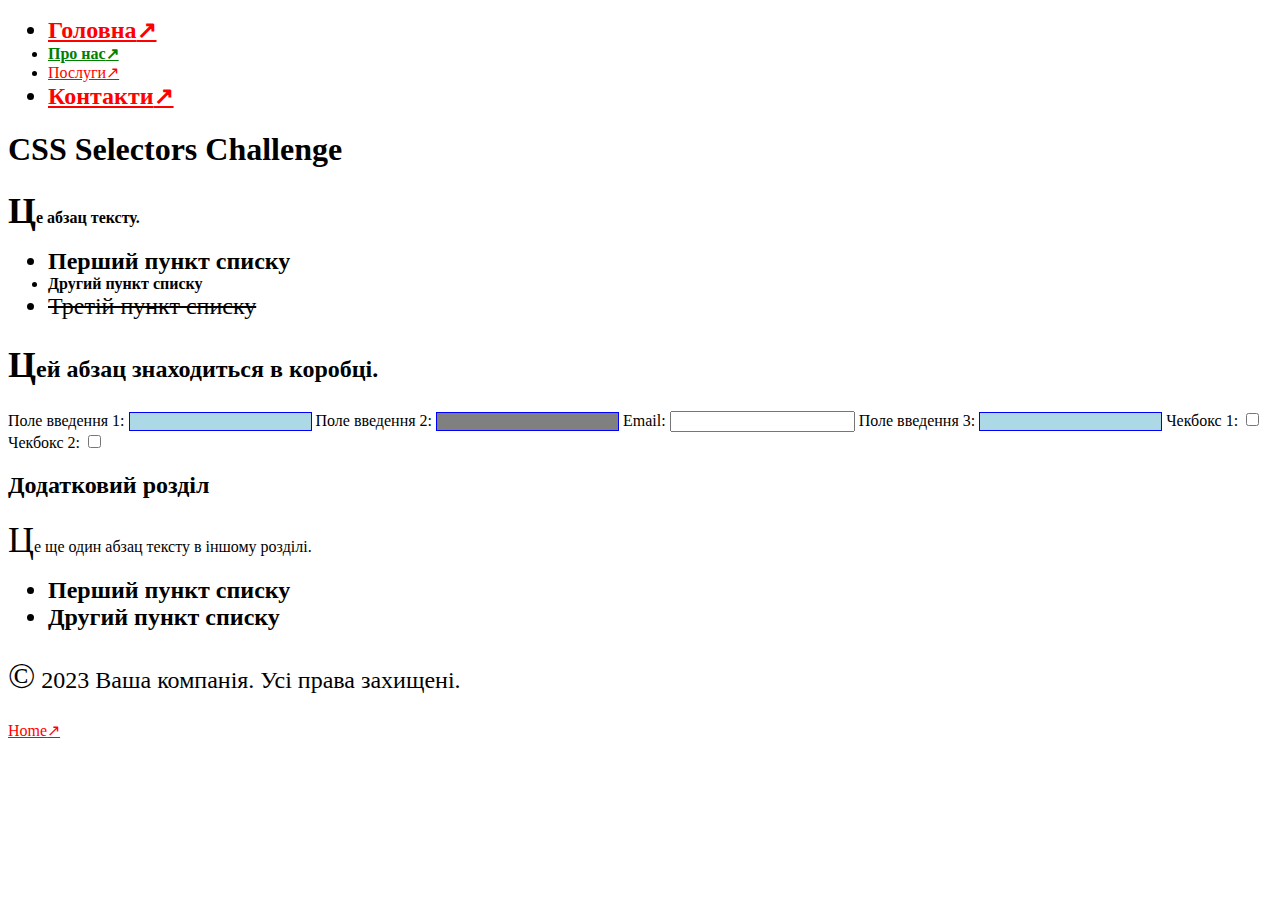
<file: lab2.html>
<!DOCTYPE html>
<html lang="en">
<head>
    <meta charset="UTF-8">
    <meta name="viewport" content="width=device-width, initial-scale=1.0">
    <link rel="stylesheet" href="lab2.css">
    <title>CSS Selectors Challenge</title>
</head>
<body>
    <header>
        <nav>
            <ul>
                <li><a href="#">Головна</a></li>
                <li><a href="https://example.com">Про нас</a></li>
                <li><a href="#">Послуги</a></li>
                <li><a href="http://notrealsite.ua">Контакти</a></li>
            </ul>
        </nav>
    </header>
    <div class="container">
        <h1>CSS Selectors Challenge</h1>
        <p>Це абзац тексту.</p>
        <ul>
            <li>Перший пункт списку</li>
            <li class="special">Другий пункт списку</li>
            <li>Третій пункт списку</li>
        </ul>
        <div class="box">
            <p>Цей абзац знаходиться в коробці.</p>
        </div>
        <form>
            <label for="input1">Поле введення 1:</label>
            <input type="text" id="input1">
            <label for="input2">Поле введення 2:</label>
            <input type="text" id="input2" disabled>
            <label for="email1">Email:</label>
            <input type="email" id="email1">
            <label for="input3">Поле введення 3:</label>
            <input type="text" id="input3">
            <label for="check1">Чекбокс 1:</label>
            <input type="checkbox" id="check1">
            <label for="check2">Чекбокс 2:</label>
            <input type="checkbox" id="check2">
        </form>
    </div>
    <section>
        <h2>Додатковий розділ</h2>
        <p>Це ще один абзац тексту в іншому розділі.</p>
        <ul>
            <li>Перший пункт списку</li>
            <li>Другий пункт списку</li>
        </ul>
    </section>
    <footer>
        <p>&copy; 2023 Ваша компанія. Усі права захищені.</p>
        <a href="#">Home</a>
    </footer>
</body>
</html>
</file>
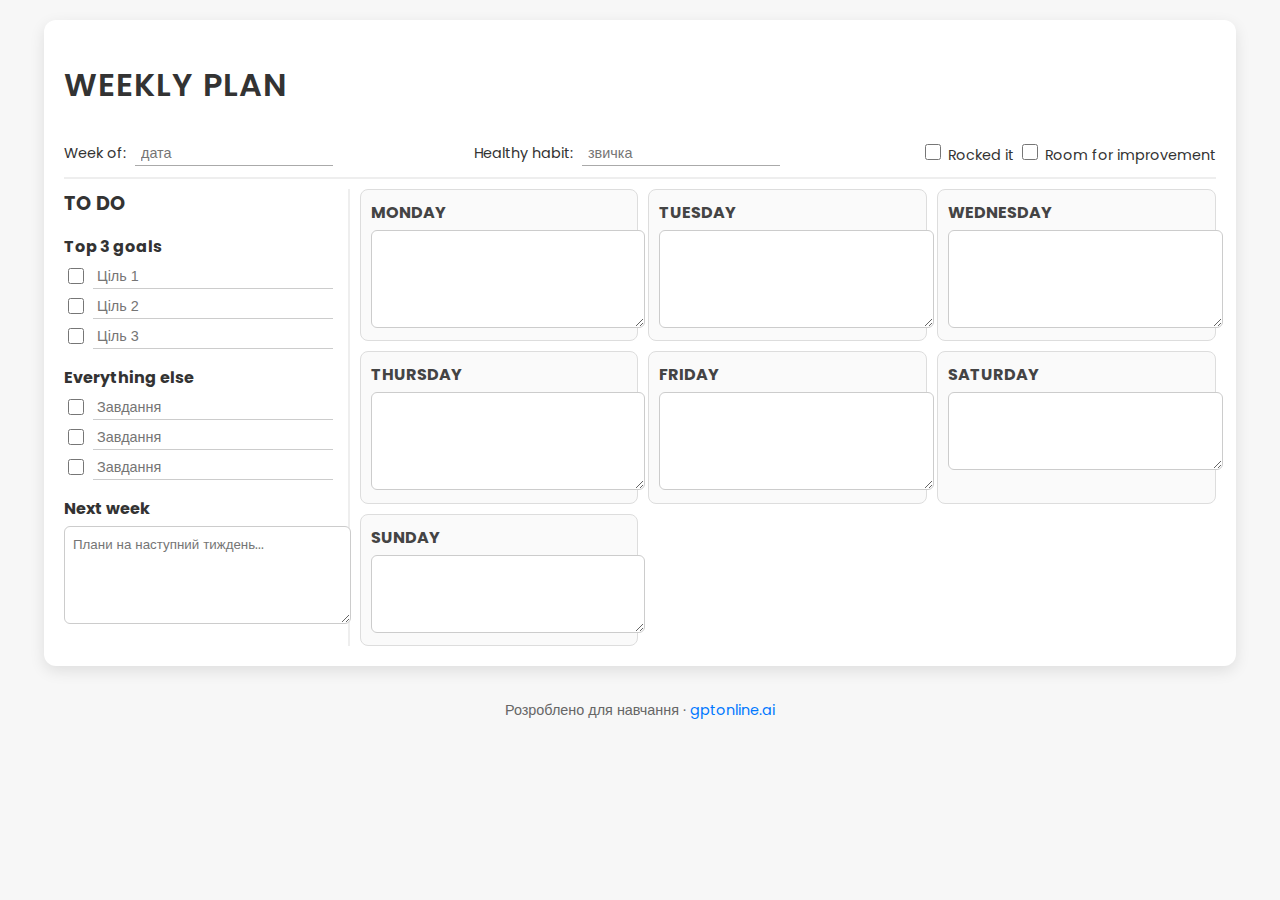
<file: lab4.html>
<!DOCTYPE html>
<html lang="uk">
<head>
  <meta charset="UTF-8">
  <meta name="viewport" content="width=device-width, initial-scale=1.0">
  <title>Лабораторна робота №4 — Планер</title>

  <!-- Підключення кастомного шрифту -->
  <link href="https://fonts.googleapis.com/css2?family=Poppins:wght@400;600&display=swap" rel="stylesheet">

  <!-- Підключення CSS -->
  <link rel="stylesheet" href="lab4.css">
</head>
<body>
  <div class="planner">
    <header>
      <h1>WEEKLY PLAN</h1>
      <div class="meta">
        <label>Week of: <input type="text" placeholder="дата"></label>
        <label>Healthy habit: <input type="text" placeholder="звичка"></label>
        <div class="checks">
          <label><input type="checkbox"> Rocked it</label>
          <label><input type="checkbox"> Room for improvement</label>
        </div>
      </div>
    </header>

    <aside class="todo">
      <h2>To Do</h2>
      <div class="section">
        <h3>Top 3 goals</h3>
        <ul>
          <li><input type="checkbox"><input type="text" placeholder="Ціль 1"></li>
          <li><input type="checkbox"><input type="text" placeholder="Ціль 2"></li>
          <li><input type="checkbox"><input type="text" placeholder="Ціль 3"></li>
        </ul>
      </div>
      <div class="section">
        <h3>Everything else</h3>
        <ul>
          <li><input type="checkbox"><input type="text" placeholder="Завдання"></li>
          <li><input type="checkbox"><input type="text" placeholder="Завдання"></li>
          <li><input type="checkbox"><input type="text" placeholder="Завдання"></li>
        </ul>
      </div>
      <div class="section">
        <h3>Next week</h3>
        <textarea placeholder="Плани на наступний тиждень..."></textarea>
      </div>
    </aside>

    <main class="week">
      <div class="day"><h3>Monday</h3><textarea></textarea></div>
      <div class="day"><h3>Tuesday</h3><textarea></textarea></div>
      <div class="day"><h3>Wednesday</h3><textarea></textarea></div>
      <div class="day"><h3>Thursday</h3><textarea></textarea></div>
      <div class="day"><h3>Friday</h3><textarea></textarea></div>
      <div class="day small"><h3>Saturday</h3><textarea></textarea></div>
      <div class="day small"><h3>Sunday</h3><textarea></textarea></div>
    </main>
  </div>

  <footer>
    <p>Розроблено для навчання · <a href="https://gptonline.ai/" target="_blank">gptonline.ai</a></p>
  </footer>
</body>
</html>
</file>
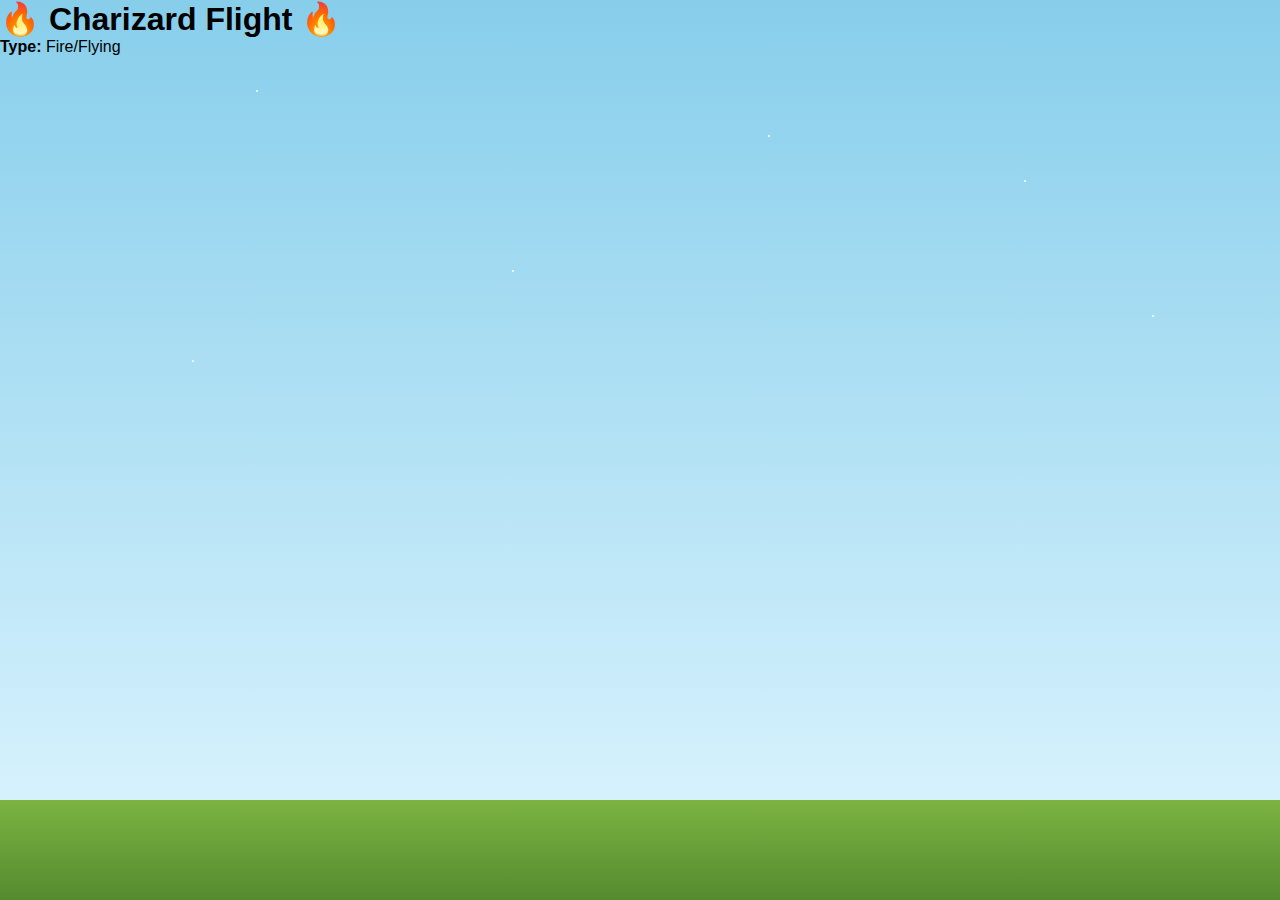
<file: lab6.html>
<!DOCTYPE html>
<html lang="en">
<head>
    <meta charset="UTF-8">
    <meta name="viewport" content="width=device-width, initial-scale=1.0">
    <title>Pokemon Sprite Animation - Flying Charizard</title>
    <link rel="stylesheet" href="lab6.css">
</head>
<body>

    <div class="scene-container">

        <!-- Info panel -->
        <div class="info-panel">
            <h1>🔥 Charizard Flight 🔥</h1>
            <p><strong>Type:</strong> Fire/Flying</p>
        </div>

        <!-- Stars -->
        <div class="stars">
            <div class="star"></div><div class="star"></div><div class="star"></div>
            <div class="star"></div><div class="star"></div><div class="star"></div>
        </div>

        <!-- Clouds -->
        <div class="clouds">
            <div class="cloud cloud1"></div>
            <div class="cloud cloud2"></div>
            <div class="cloud cloud3"></div>
            <div class="cloud cloud4"></div>
        </div>

        <!-- Pokemon -->
        <div class="pokemon-container">
            <div class="sprite-flip">
                <div class="pokemon-sprite"></div>
            </div>
        </div>

        <!-- Ground -->
        <div class="ground"></div>

    </div>

</body>
</html>
</file>
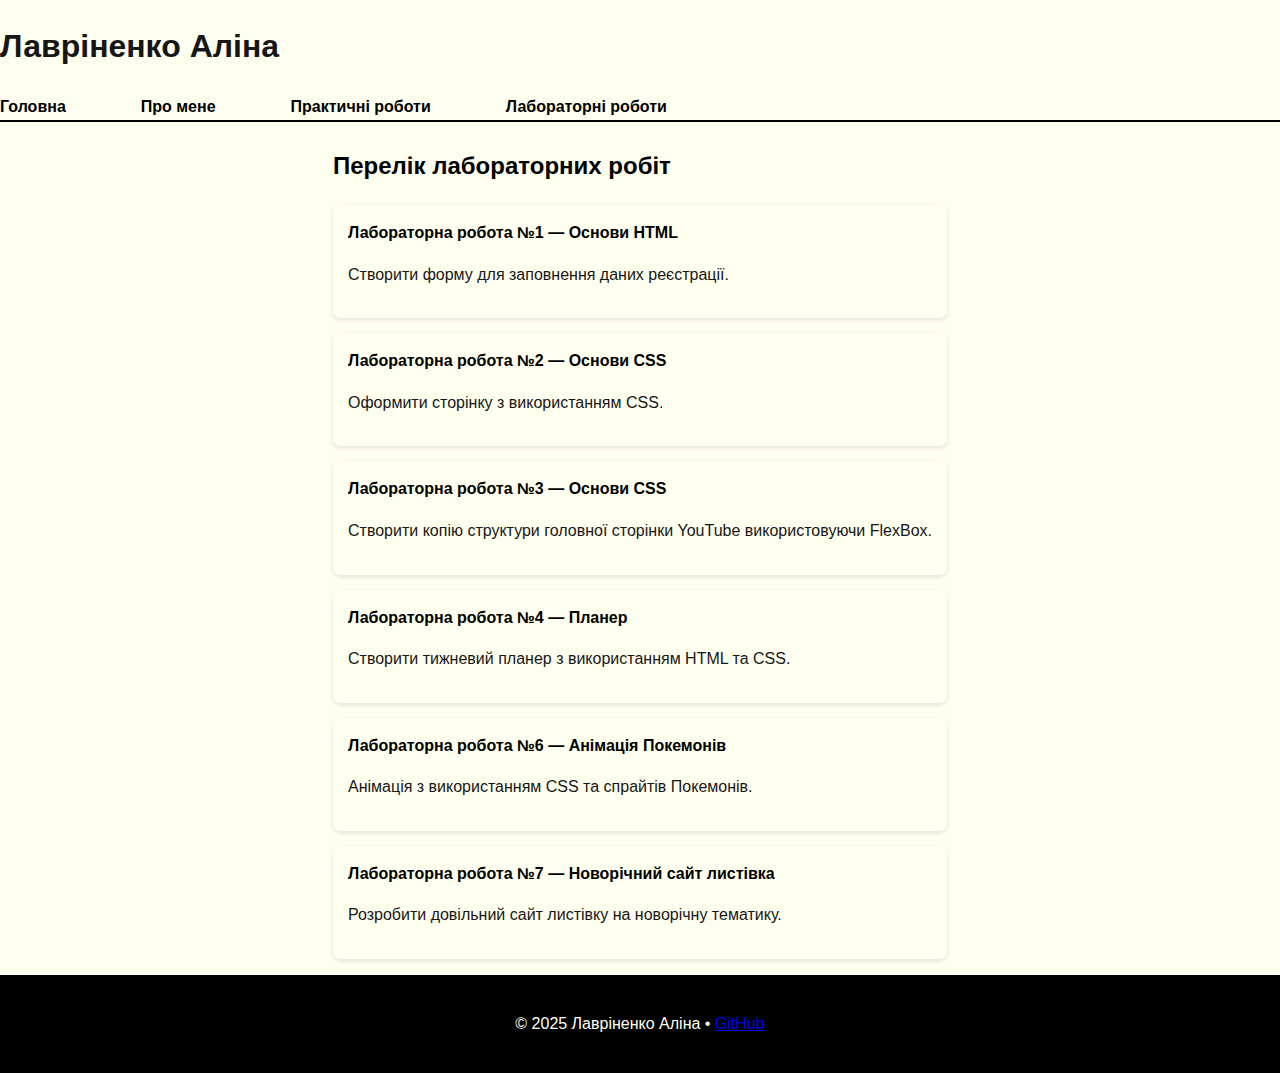
<file: labs.html>
<!DOCTYPE html>
<html lang="uk">
<head>
    <meta charset="UTF-8">
    <meta name="viewport" content="width=device-width, initial-scale=1.0">
    <title>Лабораторні роботи — Лавріненко Аліни</title>
    <link rel="stylesheet" href="style.css">
</head>
<body>

<!-- Заголовок та меню -->
<header>
    <div>
        <h1>Лавріненко Аліна</h1>
        <nav class="nav-container">
            <ul class="nav">
                <li><a href="index.html">Головна</a></li>
                <li><a href="about.html">Про мене</a></li>
                <li><a href="practice.html">Практичні роботи</a></li>
                <li><a href="labs.html">Лабораторні роботи</a></li>
            </ul>
        </nav>
    </div>
</header>

<!-- Основний контент -->
<main class="container">
    <section class="practice-works">
        <h2>Перелік лабораторних робіт</h2>
        <ul>
            <li>
                <a href="lab1.html">Лабораторна робота №1 — Основи HTML</a>
                <p>Створити форму для заповнення даних реєстрації.</p>
            </li>
            <li>
                <a href="lab2.html">Лабораторна робота №2 — Основи CSS</a>
                <p>Оформити сторінку з використанням CSS.</p>
            </li>
            <li>
                <a href="lab3.html">Лабораторна робота №3 — Основи CSS</a>
                <p>Створити копію структури головної сторінки YouTube використовуючи FlexBox.</p>
            </li>
            <li>
                <a href="lab4.html">Лабораторна робота №4 — Планер</a>
                <p>Створити тижневий планер з використанням HTML та CSS.</p>
            </li>
                        <li>
                <a href="lab6.html">Лабораторна робота №6 — Анімація Покемонів</a>
                <p>Анімація з використанням CSS та спрайтів Покемонів.</p>
            </li>
            <li>
                <a href="lab7.html">Лабораторна робота №7 — Новорічний сайт листівка</a>
                <p>Розробити довільний сайт листівку на новорічну тематику.</p>
            </li>
        </ul>
    </section>
</main>

<!-- Футер -->
<footer class="site-footer">
    <div class="container">
        <p>© 2025 Лавріненко Аліна • <a href="https://github.com/lavrinenkoalinav" target="_blank" rel="noopener noreferrer">GitHub</a></p>
    </div>
</footer>

</body>
</html>
</file>
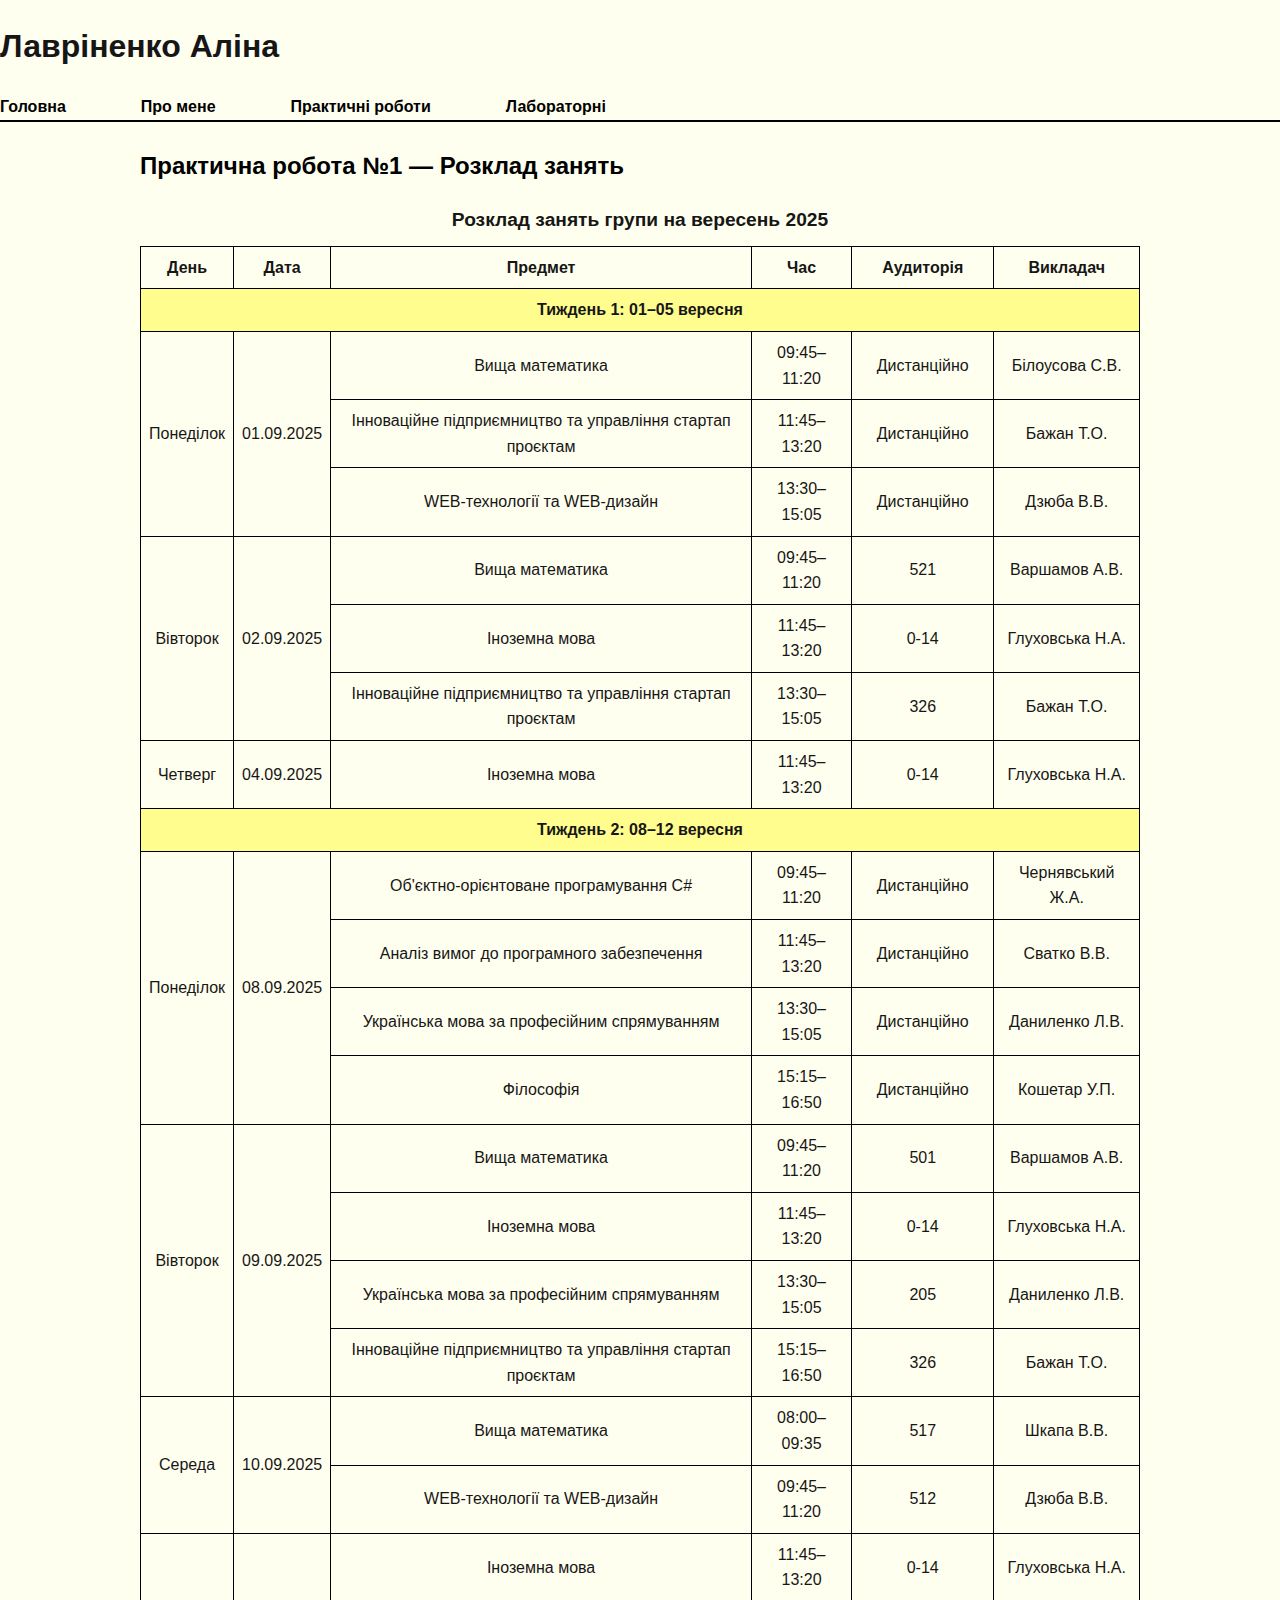
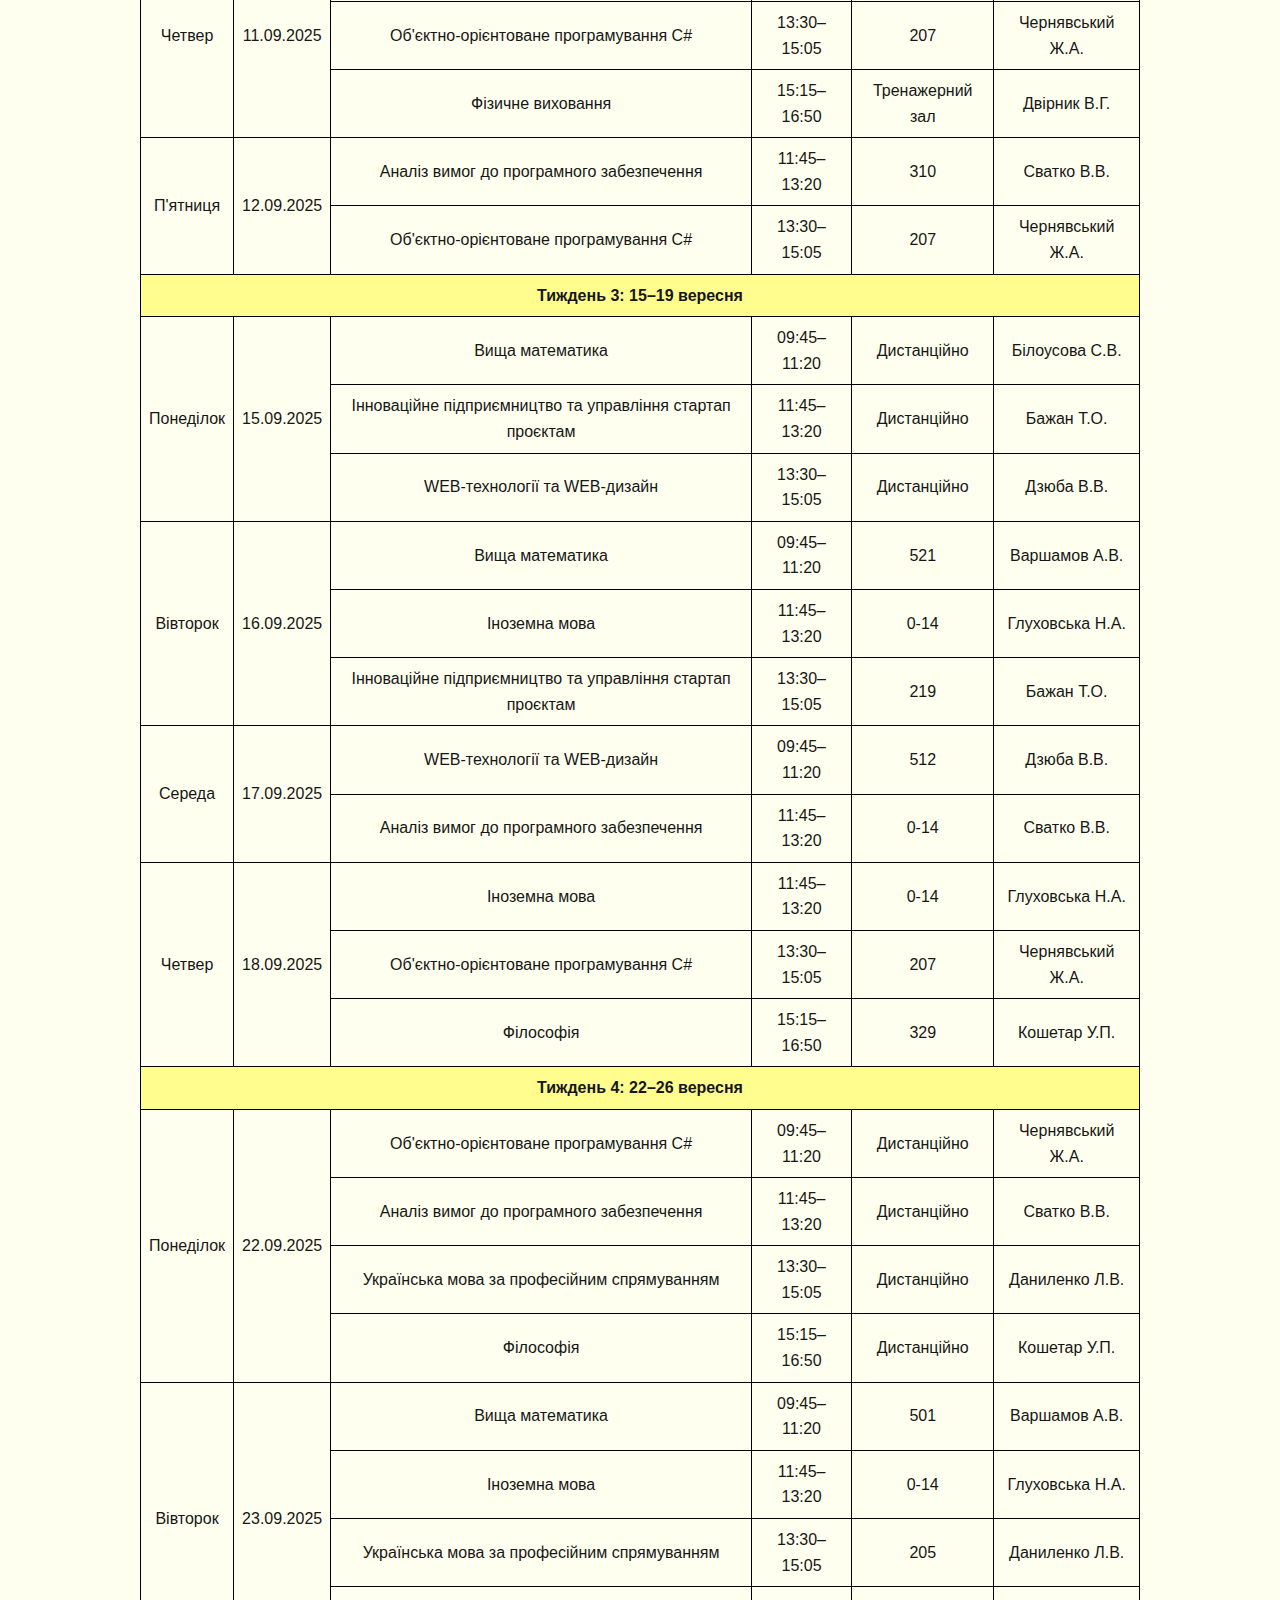
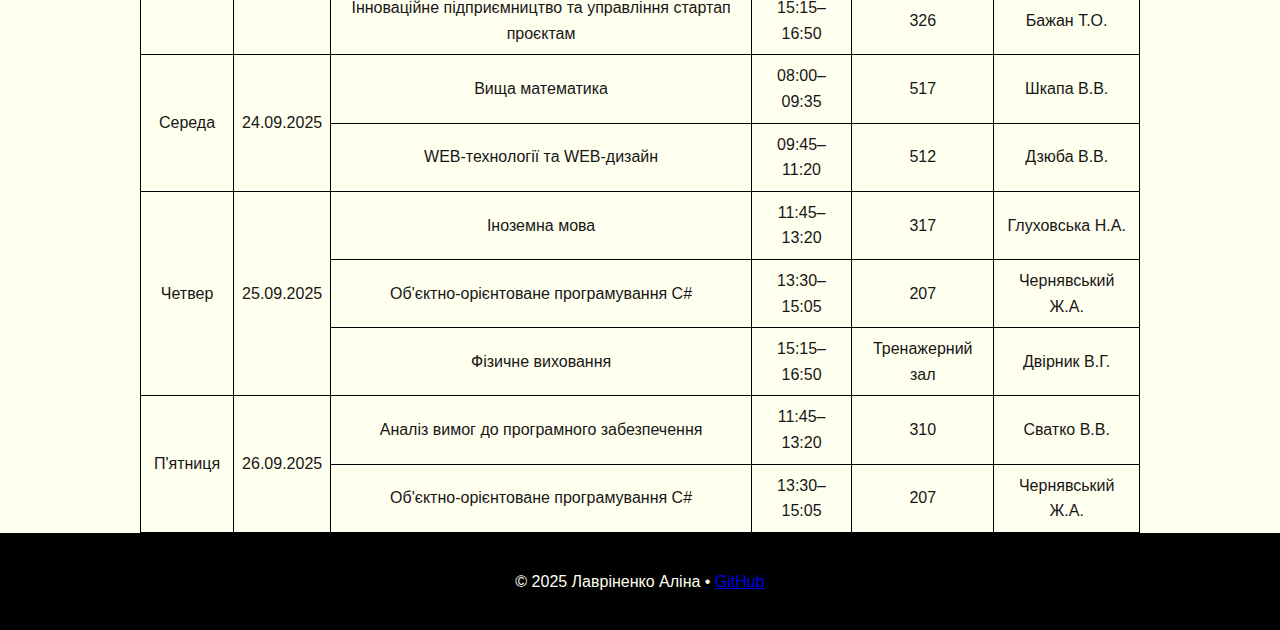
<file: pr1.html>
<!DOCTYPE html>
<html lang="uk">
<head>
    <meta charset="UTF-8">
    <meta name="viewport" content="width=device-width, initial-scale=1.0">
    <title>Практична робота №1 — Розклад занять</title>
    <link rel="stylesheet" href="style.css">
    <style>
        table {
            width: 100%;
            border-collapse: collapse;
            margin-top: 20px;
        }
        th, td {
            border: 1px solid #000000;
            padding: 8px;
            text-align: center;
        }
        th {
            background-color: #ffffef;
        }
        caption {
            caption-side: top;
            font-weight: bold;
            font-size: 1.2em;
            margin-bottom: 10px;
        }
    </style>
</head>
<body>

<header>
    <div>
        <h1>Лавріненко Аліна</h1>
        <nav class="nav-container">
            <ul class="nav">
                <li><a href="index.html">Головна</a></li>
                <li><a href="about.html">Про мене</a></li>
                <li><a href="practice.html">Практичні роботи</a></li>
                <li><a href="labs.html">Лабораторні</a></li>
            </ul>
        </nav>
    </div>
</header>

<main class="container">
    <section class="practice1">
        <h2>Практична робота №1 — Розклад занять</h2>

        <table>
            <caption>Розклад занять групи на вересень 2025</caption>
            <thead>
                <tr>
                    <th>День</th>
                    <th>Дата</th>
                    <th>Предмет</th>
                    <th>Час</th>
                    <th>Аудиторія</th>
                    <th>Викладач</th>
                </tr>
                 <tr>
        <td colspan="6" style="background-color:#fffd8d; font-weight:bold;">Тиждень 1: 01–05 вересня</td>
    </tr>
            </thead>
            <tbody>
                <tr>
    <td rowspan="3">Понеділок</td>
    <td rowspan="3">01.09.2025</td>
    <td>Вища математика</td>
    <td>09:45–11:20</td>
    <td>Дистанційно</td>
    <td>Білоусова С.В.</td>
</tr>
<tr>
    <td>Інноваційне підприємництво та управління стартап проєктам</td>
    <td>11:45–13:20</td>
    <td>Дистанційно</td>
    <td>Бажан Т.О.</td>
</tr>
<tr>
    <td>WEB-технології та WEB-дизайн</td>
    <td>13:30–15:05</td>
    <td>Дистанційно</td>
    <td>Дзюба В.В.</td>
</tr>

                <tr>
 <td rowspan="3">Вівторок</td>
<td rowspan="3">02.09.2025</td>
    <td>Вища математика</td>
    <td>09:45–11:20</td>
    <td>521</td>
    <td>Варшамов А.В.</td>
</tr>
<tr>
    <td>Іноземна мова</td>
    <td>11:45–13:20</td>
    <td>0-14</td>
    <td>Глуховська Н.А.</td>
</tr>
<tr>
    <td>Інноваційне підприємництво та управління стартап проєктам</td>
    <td>13:30–15:05</td>
    <td>326</td>
    <td>Бажан Т.О.</td>
</tr>
<td rowspan="1">Четверг</td>
<td rowspan="1">04.09.2025</td>
    <td>Іноземна мова</td>
    <td>11:45–13:20</td>
    <td>0-14</td>
    <td>Глуховська Н.А.</td>
</tr>
<tr>
    <td colspan="6" style="background-color:#fffd8d; font-weight:bold;">Тиждень 2: 08–12 вересня</td>
</tr>
    <td rowspan="4">Понеділок</td>
    <td rowspan="4">08.09.2025</td>
    <td>Об'єктно-орієнтоване програмування С#</td>
    <td>09:45–11:20</td>
    <td>Дистанційно</td>
    <td>Чернявський Ж.А.</td>
</tr>
<tr>
    <td>Аналіз вимог до програмного забезпечення</td>
    <td>11:45–13:20</td>
    <td>Дистанційно</td>
    <td>Сватко В.В.</td>
</tr>
<tr>
    <td>Українська мова за професійним спрямуванням</td>
    <td>13:30–15:05</td>
    <td>Дистанційно</td>
    <td>Даниленко Л.В.</td>
</tr>
<tr>
    <td>Філософія</td>
    <td>15:15–16:50</td>
    <td>Дистанційно</td>
    <td>Кошетар У.П.</td>
</tr>
<td rowspan="4">Вівторок</td>
<td rowspan="4">09.09.2025</td>
    <td>Вища математика</td>
    <td>09:45–11:20</td>
    <td>501</td>
    <td>Варшамов А.В.</td>
</tr>
<tr>
    <td>Іноземна мова</td>
    <td>11:45–13:20</td>
    <td>0-14</td>
    <td>Глуховська Н.А.</td>
</tr>
<tr>
    <td>Українська мова за професійним спрямуванням</td>
    <td>13:30–15:05</td>
    <td>205</td>
    <td>Даниленко Л.В.</td>
</tr>
<tr>
    <td>Інноваційне підприємництво та управління стартап проєктам</td>
    <td>15:15–16:50</td>
    <td>326</td>
    <td>Бажан Т.О.</td>
</tr>
    <td rowspan="2">Середа</td>
    <td rowspan="2">10.09.2025</td>
    <td>Вища математика</td>
    <td>08:00–09:35</td>
    <td>517</td>
    <td>Шкапа В.В.</td>
<tr>
    <td>WEB-технології та WEB-дизайн</td>
    <td>09:45–11:20</td>
    <td>512</td>
    <td>Дзюба В.В.</td>
<tr>
    <td rowspan="3">Четвер</td>
    <td rowspan="3">11.09.2025</td>
    <td>Іноземна мова</td>
    <td>11:45–13:20</td>
    <td>0-14</td>
    <td>Глуховська Н.А.</td>
</tr>
<tr>
    <td>Об'єктно-орієнтоване програмування С#</td>
    <td>13:30–15:05</td>
    <td>207</td>
    <td>Чернявський Ж.А.</td>
</tr>
<tr>
    <td>Фізичне виховання</td>
    <td>15:15–16:50</td>
    <td>Тренажерний зал</td>
    <td>Двірник В.Г.</td>
</tr>
<td rowspan="2">П'ятниця</td>
    <td rowspan="2">12.09.2025</td>
    <td>Аналіз вимог до програмного забезпечення</td>
    <td>11:45–13:20</td>
    <td>310</td>
    <td>Сватко В.В.</td>
</tr>
<tr>
    <td>Об'єктно-орієнтоване програмування С#</td>
    <td>13:30–15:05</td>
    <td>207</td>
    <td>Чернявський Ж.А.</td>
</tr>
<tr>
    <td colspan="6" style="background-color:#fffd8d; font-weight:bold;">Тиждень 3: 15–19 вересня</td>
</tr>
<td rowspan="3">Понеділок</td>
    <td rowspan="3">15.09.2025</td>
    <td>Вища математика</td>
    <td>09:45–11:20</td>
    <td>Дистанційно</td>
    <td>Білоусова С.В.</td>
</tr>
<tr>
    <td>Інноваційне підприємництво та управління стартап проєктам</td>
    <td>11:45–13:20</td>
    <td>Дистанційно</td>
    <td>Бажан Т.О.</td>
</tr>
<tr>
    <td>WEB-технології та WEB-дизайн</td>
    <td>13:30–15:05</td>
    <td>Дистанційно</td>
    <td>Дзюба В.В.</td>
</tr>
<td rowspan="3">Вівторок</td>
<td rowspan="3">16.09.2025</td>
    <td>Вища математика</td>
    <td>09:45–11:20</td>
    <td>521</td>
    <td>Варшамов А.В.</td>
</tr>
<tr>
    <td>Іноземна мова</td>
    <td>11:45–13:20</td>
    <td>0-14</td>
    <td>Глуховська Н.А.</td>
</tr>
<tr>
    <td>Інноваційне підприємництво та управління стартап проєктам</td>
    <td>13:30–15:05</td>
    <td>219</td>
    <td>Бажан Т.О.</td>
</tr>
<td rowspan="2">Середа</td>
<td rowspan="2">17.09.2025</td>
    <td>WEB-технології та WEB-дизайн</td>
    <td>09:45–11:20</td>
    <td>512</td>
    <td>Дзюба В.В.</td>
<tr>
    <td>Аналіз вимог до програмного забезпечення</td>
    <td>11:45–13:20</td>
    <td>0-14</td>
    <td>Сватко В.В.</td>
<tr>
<td rowspan="3">Четвер</td>
<td rowspan="3">18.09.2025</td>
    <td>Іноземна мова</td>
    <td>11:45–13:20</td>
    <td>0-14</td>
    <td>Глуховська Н.А.</td>
</tr>
<tr>
    <td>Об'єктно-орієнтоване програмування С#</td>
    <td>13:30–15:05</td>
    <td>207</td>
    <td>Чернявський Ж.А.</td>
</tr>
<tr>
    <td>Філософія</td>
    <td>15:15–16:50</td>
    <td>329</td>
    <td>Кошетар У.П.</td>
</tr>
<tr>
    <td colspan="6" style="background-color:#fffd8d; font-weight:bold;">Тиждень 4: 22–26 вересня</td>
</tr>
<td rowspan="4">Понеділок</td>
<td rowspan="4">22.09.2025</td>
    <td>Об'єктно-орієнтоване програмування С#</td>
    <td>09:45–11:20</td>
    <td>Дистанційно</td>
    <td>Чернявський Ж.А.</td>
</tr>
<tr>
    <td>Аналіз вимог до програмного забезпечення</td>
    <td>11:45–13:20</td>
    <td>Дистанційно</td>
    <td>Сватко В.В.</td>
</tr>
<tr>
    <td>Українська мова за професійним спрямуванням</td>
    <td>13:30–15:05</td>
    <td>Дистанційно</td>
    <td>Даниленко Л.В.</td>
</tr>
<tr>
    <td>Філософія</td>
    <td>15:15–16:50</td>
    <td>Дистанційно</td>
    <td>Кошетар У.П.</td>
</tr>
<td rowspan="4">Вівторок</td>
<td rowspan="4">23.09.2025</td>
    <td>Вища математика</td>
    <td>09:45–11:20</td>
    <td>501</td>
    <td>Варшамов А.В.</td>
</tr>
<tr>
    <td>Іноземна мова</td>
    <td>11:45–13:20</td>
    <td>0-14</td>
    <td>Глуховська Н.А.</td>
</tr>
    <td>Українська мова за професійним спрямуванням</td>
    <td>13:30–15:05</td>
    <td>205</td>
    <td>Даниленко Л.В.</td>
<tr>
    <td>Інноваційне підприємництво та управління стартап проєктам</td>
    <td>15:15–16:50</td>
    <td>326</td>
    <td>Бажан Т.О.</td>
</tr>
<td rowspan="2">Середа</td>
    <td rowspan="2">24.09.2025</td>
    <td>Вища математика</td>
    <td>08:00–09:35</td>
    <td>517</td>
    <td>Шкапа В.В.</td>
<tr>
    <td>WEB-технології та WEB-дизайн</td>
    <td>09:45–11:20</td>
    <td>512</td>
    <td>Дзюба В.В.</td>
</tr>
<td rowspan="3">Четвер</td>
    <td rowspan="3">25.09.2025</td>
    <td>Іноземна мова</td>
    <td>11:45–13:20</td>
    <td>317</td>
    <td>Глуховська Н.А.</td>
</tr>
<tr>
    <td>Об'єктно-орієнтоване програмування С#</td>
    <td>13:30–15:05</td>
    <td>207</td>
    <td>Чернявський Ж.А.</td>
</tr>
<tr>
    <td>Фізичне виховання</td>
    <td>15:15–16:50</td>
    <td>Тренажерний зал</td>
    <td>Двірник В.Г.</td>
</tr>
<td rowspan="2">П'ятниця</td>
    <td rowspan="2">26.09.2025</td>
    <td>Аналіз вимог до програмного забезпечення</td>
    <td>11:45–13:20</td>
    <td>310</td>
    <td>Сватко В.В.</td>
</tr>
<tr>
    <td>Об'єктно-орієнтоване програмування С#</td>
    <td>13:30–15:05</td>
    <td>207</td>
    <td>Чернявський Ж.А.</td>
</tr>
            </tbody>
        </table>
    </section>
</main>

<footer class="site-footer">
    <div class="container">
        <p>© 2025 Лавріненко Аліна • <a href="https://github.com/USERNAME" target="_blank" rel="noopener noreferrer">GitHub</a></p>
    </div>
</footer>

</body>
</html>
</file>
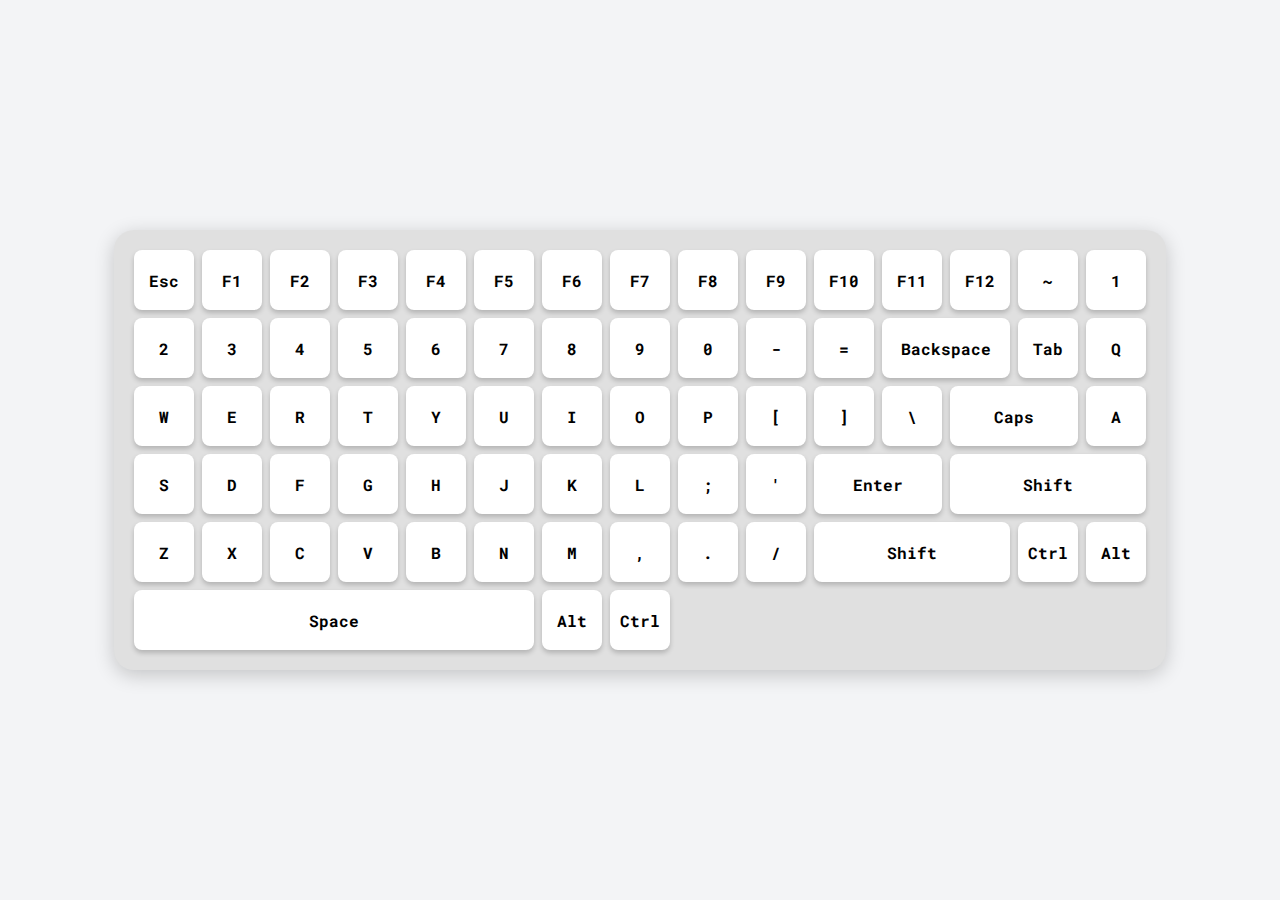
<file: pr4.html>
<!DOCTYPE html>
<html lang="uk">
<head>
  <meta charset="UTF-8">
  <meta name="viewport" content="width=device-width, initial-scale=1.0">
  <title>Практична робота №4 — Клавіатура</title>

  <!-- Підключення кастомного шрифту -->
  <link href="https://fonts.googleapis.com/css2?family=Roboto+Mono:wght@400;700&display=swap" rel="stylesheet">

  <!-- Підключення зовнішнього CSS -->
  <link rel="stylesheet" href="pr4.css">
</head>
<body>
  <div class="keyboard">
    <div class="key">Esc</div>
    <div class="key">F1</div>
    <div class="key">F2</div>
    <div class="key">F3</div>
    <div class="key">F4</div>
    <div class="key">F5</div>
    <div class="key">F6</div>
    <div class="key">F7</div>
    <div class="key">F8</div>
    <div class="key">F9</div>
    <div class="key">F10</div>
    <div class="key">F11</div>
    <div class="key">F12</div>

    <div class="key">~</div>
    <div class="key">1</div>
    <div class="key">2</div>
    <div class="key">3</div>
    <div class="key">4</div>
    <div class="key">5</div>
    <div class="key">6</div>
    <div class="key">7</div>
    <div class="key">8</div>
    <div class="key">9</div>
    <div class="key">0</div>
    <div class="key">-</div>
    <div class="key">=</div>
    <div class="key backspace">Backspace</div>

    <div class="key tab">Tab</div>
    <div class="key">Q</div>
    <div class="key">W</div>
    <div class="key">E</div>
    <div class="key">R</div>
    <div class="key">T</div>
    <div class="key">Y</div>
    <div class="key">U</div>
    <div class="key">I</div>
    <div class="key">O</div>
    <div class="key">P</div>
    <div class="key">[</div>
    <div class="key">]</div>
    <div class="key">\</div>

    <div class="key caps">Caps</div>
    <div class="key">A</div>
    <div class="key">S</div>
    <div class="key">D</div>
    <div class="key">F</div>
    <div class="key">G</div>
    <div class="key">H</div>
    <div class="key">J</div>
    <div class="key">K</div>
    <div class="key">L</div>
    <div class="key">;</div>
    <div class="key">'</div>
    <div class="key enter">Enter</div>

    <div class="key shift">Shift</div>
    <div class="key">Z</div>
    <div class="key">X</div>
    <div class="key">C</div>
    <div class="key">V</div>
    <div class="key">B</div>
    <div class="key">N</div>
    <div class="key">M</div>
    <div class="key">,</div>
    <div class="key">.</div>
    <div class="key">/</div>
    <div class="key shift">Shift</div>

    <div class="key ctrl">Ctrl</div>
    <div class="key">Alt</div>
    <div class="key space">Space</div>
    <div class="key">Alt</div>
    <div class="key ctrl">Ctrl</div>
  </div>
</body>
</html>
</file>
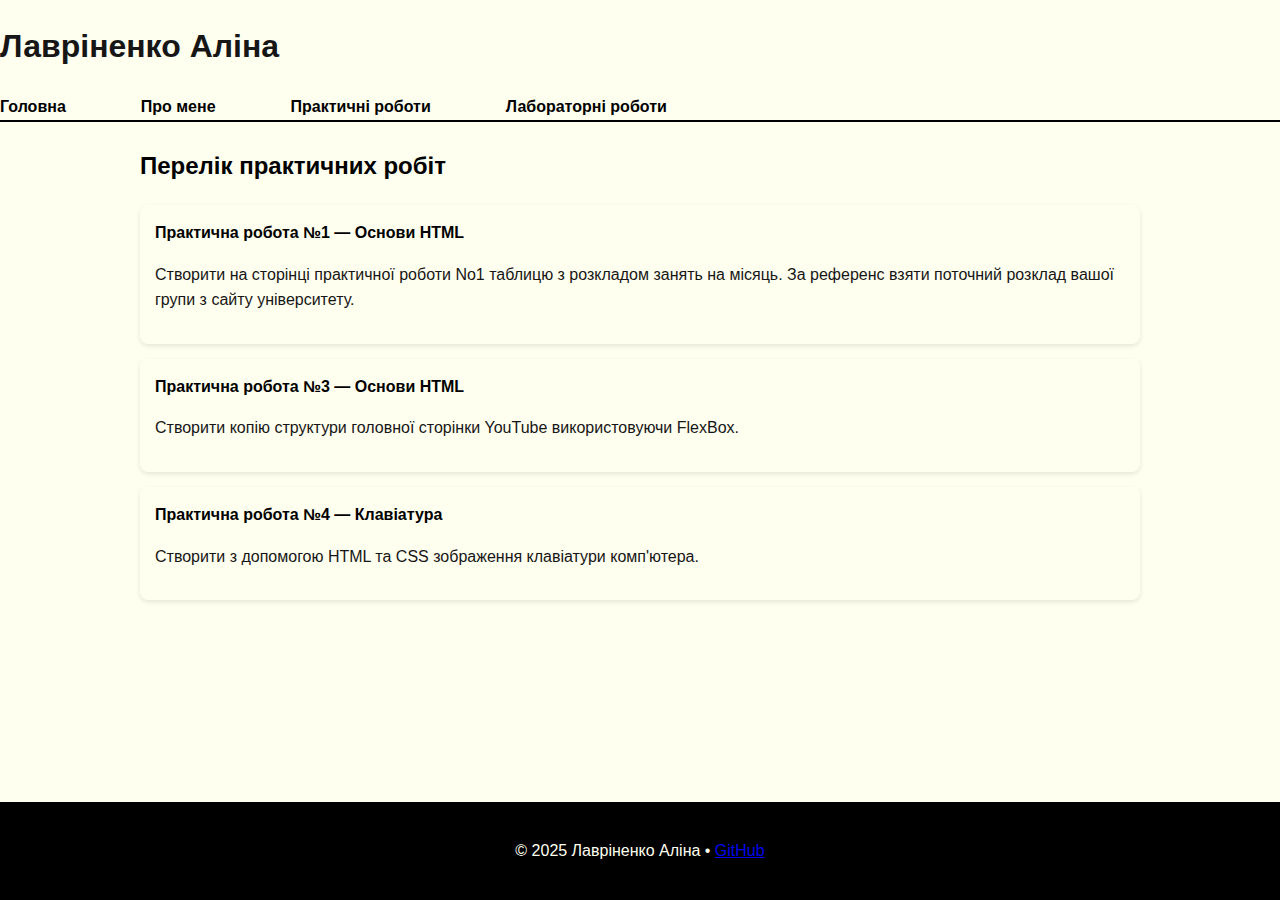
<file: practice.html>
<!DOCTYPE html>
<html lang="uk">
<head>
    <meta charset="UTF-8">
    <meta name="viewport" content="width=device-width, initial-scale=1.0">
    <title>Практичні роботи — Лавріненко Аліни</title>
    <link rel="stylesheet" href="style.css">
</head>
<body>

<!-- Заголовок та меню -->
<header>
    <div>
        <h1>Лавріненко Аліна</h1>
        <nav class="nav-container">
            <ul class="nav">
                <li><a href="index.html">Головна</a></li>
                <li><a href="about.html">Про мене</a></li>
                <li><a href="practice.html">Практичні роботи</a></li>
                <li><a href="labs.html">Лабораторні роботи</a></li>
            </ul>
        </nav>
    </div>
</header>

<!-- Основний контент -->
<main class="container">
    <section class="practice-works">
        <h2>Перелік практичних робіт</h2>
        <ul>
            <li>
                <a href="practice1.html">Практична робота №1 — Основи HTML</a>
                <p>Створити на сторінці практичної роботи No1 таблицю з розкладом занять на місяць. За
референс взяти поточний розклад вашої групи з сайту університету.</p>
            </li>
                        <li>
                <a href="lab3.html">Практична робота №3 — Основи HTML</a>
                <p>Створити копію структури головної сторінки YouTube використовуючи FlexBox.</p>
            </li>
            <li>
                <a href="pr4.html">Практична робота №4 — Клавіатура</a>
                <p>Створити з допомогою HTML та CSS зображення клавіатури комп'ютера.</p>
            </li>
        </ul>
    </section>
</main>

<!-- Футер -->
<footer class="site-footer">
    <div class="container">
        <p>© 2025 Лавріненко Аліна • <a href="https://github.com/lavrinenkoalinav" target="_blank" rel="noopener noreferrer">GitHub</a></p>
    </div>
</footer>

</body>
</html>
</file>
<file: lab2.css>
/* 1. Перший <li> – жирний */
li:first-child {
    font-weight: bold;
}

/* 2. Усі <a>, які є останніми дочірніми */
a:last-child {
    color: red;
}

/* 3. input disabled */
input:disabled {
    background-color: grey;
}

/* 4. <p> – прямі дочірні елементи <div> */
div > p {
    font-weight: bold;
}

/* 5. Елементи з href, що починається з https */
a[href^="https"] {
    color: green;
}

/* 6. input[type="text"] – рамка синя */
input[type="text"] {
    border: 1px solid blue;
}

/* 7. <li> перший або останній дочірній */
li:first-child,
li:last-child {
    font-size: 24px;
}

/* 8. <p> нащадки div */
div p {
    font-size: 16px;
}

/* 9. input checked */
input:checked {
    background-color: rgb(170, 228, 247);
}

/* 10. <a> – прямі дочірні <li> */
li > a {
    text-decoration: underline;
}

/* 11. <li> парні */
li:nth-child(even) {
    font-weight: bold;
}

/* 12. input[type="text"]:not(:disabled) */
input[type="text"]:not(:disabled) {
    background-color: lightblue;
}

/* 13. <p> перші дочірні */
p:first-child {
    font-size: 24px;
}

/* 14. <li> після .special */
.special + li {
    text-decoration: line-through;
}

/* 15. Перша літера <p> */
p::first-letter {
    font-size: 36px;
}

/* 16. ::after для <a> */
a::after {
    content: "↗";
}
</file>
<file: lab4.css>
body {
  margin: 0;
  padding: 0;
  font-family: 'Poppins', sans-serif;
  background: #f7f7f7;
  color: #333;
  display: flex;
  flex-direction: column;
  align-items: center;
}

.planner {
  display: grid;
  grid-template-columns: 1fr 3fr;
  grid-template-rows: auto 1fr;
  gap: 10px;
  width: 90%;
  max-width: 1200px;
  background: #fff;
  padding: 20px;
  border-radius: 12px;
  box-shadow: 0 5px 15px rgba(0,0,0,0.1);
  margin-top: 20px;
}

/* ===== HEADER ===== */
header {
  grid-column: span 2;
  display: flex;
  flex-direction: column;
  gap: 10px;
  border-bottom: 2px solid #eee;
  padding-bottom: 10px;
}

header h1 {
  font-size: 2rem;
  font-weight: 600;
  letter-spacing: 1px;
}

.meta {
  display: flex;
  justify-content: space-between;
  align-items: center;
  flex-wrap: wrap;
  gap: 10px;
}

.meta label {
  font-size: 0.9rem;
}

.meta input[type="text"] {
  border: none;
  border-bottom: 1px solid #aaa;
  outline: none;
  padding: 4px 6px;
  margin-left: 5px;
}

/* ===== TODO ===== */
.todo {
  border-right: 2px solid #eee;
  padding-right: 15px;
}

.todo h2 {
  margin-top: 0;
  text-transform: uppercase;
  font-size: 1.2rem;
}

.section {
  margin-bottom: 15px;
}

.section h3 {
  font-size: 1rem;
  margin-bottom: 5px;
}

ul {
  list-style: none;
  padding: 0;
  margin: 0;
}

li {
  display: flex;
  align-items: center;
  gap: 6px;
  margin-bottom: 5px;
}

input[type="checkbox"] {
  cursor: pointer;
  width: 16px;
  height: 16px;
}

input[type="text"] {
  flex: 1;
  border: none;
  border-bottom: 1px solid #ccc;
  outline: none;
  padding: 4px;
  font-size: 0.9rem;
}

textarea {
  width: 100%;
  height: 80px;
  resize: vertical;
  border: 1px solid #ccc;
  border-radius: 6px;
  padding: 8px;
  font-family: 'Poppins', sans-serif;
}

/* ===== WEEK GRID ===== */
.week {
  display: grid;
  grid-template-columns: repeat(3, 1fr);
  grid-template-rows: repeat(3, auto);
  gap: 10px;
}

.day {
  border: 1px solid #ddd;
  border-radius: 8px;
  padding: 10px;
  background: #fafafa;
  display: flex;
  flex-direction: column;
}

.day h3 {
  margin: 0 0 5px;
  font-size: 1rem;
  text-transform: uppercase;
  color: #444;
}

.day.small textarea {
  height: 60px;
}

/* ===== FOOTER ===== */
footer {
  margin: 20px;
  font-size: 0.9rem;
  color: #666;
}

footer a {
  color: #0077ff;
  text-decoration: none;
}

footer a:hover {
  text-decoration: underline;
}

/* ===== RESPONSIVE ===== */
@media (max-width: 900px) {
  .planner {
    grid-template-columns: 1fr;
  }

  .todo {
    border-right: none;
    border-bottom: 2px solid #eee;
    padding-bottom: 15px;
  }

  .week {
    grid-template-columns: 1fr 1fr;
  }
}

@media (max-width: 600px) {
  .week {
    grid-template-columns: 1fr;
  }
}
</file>
<file: style.css>
/* Загальні стилі */
body {
    font-family: 'Montserrat', sans-serif;
    margin: 0;
    padding: 0;
    line-height: 1.6;
    color: #171616;
    background-color: #ffffef;
}

/* Контейнер */
.container {
    max-width: 1000px;
    margin: 0 auto;
    padding: 0 20px;
}

/* Шапка */
.site-header {
    background: #ffffef; /* жовтий фон */
    color: #000000;      /* чорний текст */
    padding: 20px 0;
}

.site-header h1 {
    margin: 0;
    font-size: 36px;
}

/* Навігація */
.nav {
    list-style: none;          /* прибрати кружечки */
    display: flex;             /* розташувати елементи в ряд */
    gap: 75px;                 /* відстань між кнопками */
    padding-bottom: 10px;      /* щоб лінія не прилипала */
    margin: 0;
    padding: 0;
}

.nav-container {
    width: 100%;               /* на всю ширину */
    border-bottom: 2px solid black;  /* чорна лінія */
}


.nav li a {
    text-decoration: none;  /* прибрати підкреслення */
    color: #000000;            /* колір тексту */
    font-weight: bold;
    transition: 0.3s;
}

.nav li a:hover {
    color: #fdd32e;  /* колір при наведенні */
}
/* Основний контент */
main h2 {
    margin-top: 25px;
    font-size: 24px;
    color: #000000;
}

.about-me {
    text-align: left;
}
.practice-works ul {
    list-style: none;
    padding: 0;
}

.practice-works li {
    background: #ffffef;
    margin-bottom: 15px;
    padding: 15px;
    border-radius: 8px;
    box-shadow: 0 2px 5px rgba(0,0,0,0.1);
}

.practice-works a {
    font-weight: bold;
    color: #000000;
    text-decoration: none;
}

.practice-works a:hover {
    text-decoration: underline;
}

body {
    display: flex;
    flex-direction: column;
    min-height: 100vh; /* висота на весь екран */
}

main {
    flex: 1; /* займає весь простір */
}

.site-footer {
    background: #000000;
    color: #ffffef;
    text-align: center;
    padding: 20px;
}

img {
    border-radius: 10px;  /* закруглені кути */
    box-shadow: 0 2px 5px rgba(0,0,0,0.2); /* тінь */
    max-width: 100%;       /* адаптивне фото */
    height: auto;
}
</file>
<file: pr4.css>
body {
  background: #f3f4f6;
  font-family: 'Roboto Mono', monospace;
  display: flex;
  justify-content: center;
  align-items: center;
  height: 100vh;
  margin: 0;
}

.keyboard {
  display: grid;
  grid-template-columns: repeat(15, 60px);
  gap: 8px;
  padding: 20px;
  background: #e0e0e0;
  border-radius: 20px;
  box-shadow: 0 5px 20px rgba(0, 0, 0, 0.2);
}

.key {
  background: #fff;
  border-radius: 8px;
  box-shadow: 0 3px 5px rgba(0, 0, 0, 0.2);
  height: 60px;
  display: flex;
  justify-content: center;
  align-items: center;
  font-weight: 700;
  cursor: pointer;
  transition: all 0.2s ease-in-out;
}

.key:hover {
  background: #f0f0f0;
  box-shadow: 0 4px 8px rgba(0, 0, 0, 0.3);
}

.key:active {
  background: #d1d5db;
  box-shadow: inset 0 3px 5px rgba(0, 0, 0, 0.3);
  transform: translateY(2px);
}

/* Розтягнуті клавіші */
.key.backspace { grid-column: span 2; }
.key.tab { grid-column: span 1.5; }
.key.caps { grid-column: span 2; }
.key.enter { grid-column: span 2; }
.key.shift { grid-column: span 3; }
.key.space { grid-column: span 6; }
</file>
<file: lab6.css>
/* RESET */
* {
    margin: 0;
    padding: 0;
    box-sizing: border-box;
}

body {
    font-family: Arial, sans-serif;
    overflow: hidden;
    height: 100vh;
    display: flex;
    justify-content: center;
    align-items: center;
}

/* ========== SCENE BACKGROUND ========== */

.scene-container {
    position: relative;
    width: 100%;
    height: 100vh;
    background: linear-gradient(to bottom, #87CEEB, #E0F6FF);
    animation: skyColorShift 20s ease-in-out infinite;
    overflow: hidden;
}

@keyframes skyColorShift {
    0%   { background: linear-gradient(to bottom, #1a1a2e, #16213e); }
    25%  { background: linear-gradient(to bottom, #ff6b6b, #feca57); }
    50%  { background: linear-gradient(to bottom, #87CEEB, #E0F6FF); }
    75%  { background: linear-gradient(to bottom, #ff9a56, #ff6b9d); }
    100% { background: linear-gradient(to bottom, #1a1a2e, #16213e); }
}

/* ========== CLOUDS ========== */

.clouds {
    position: absolute;
    width: 100%;
    height: 100%;
    top: 0; left: 0;
    pointer-events: none;
}

.cloud {
    position: absolute;
    background: rgba(255, 255, 255, .6);
    border-radius: 100px;
    animation: floatCloud linear infinite;
}

.cloud::before,
.cloud::after {
    content: "";
    position: absolute;
    background: rgba(255, 255, 255, .6);
    border-radius: 100px;
}

.cloud::before {
    width: 50px; height: 50px;
    top: -25px; left: 10px;
}

.cloud::after {
    width: 60px; height: 60px;
    top: -30px; right: 10px;
}

.cloud1 { width: 100px; height: 40px; top: 15%; left: -120px; animation-duration: 25s; }
.cloud2 { width: 120px; height: 45px; top: 35%; left: -150px; animation-duration: 35s; animation-delay: 5s; }
.cloud3 { width: 90px;  height: 35px; top: 55%; left: -110px; animation-duration: 30s; animation-delay: 10s; }
.cloud4 { width: 110px; height: 42px; top: 75%; left: -130px; animation-duration: 28s; animation-delay: 2s; }

@keyframes floatCloud {
    from { left: -200px; }
    to   { left: calc(100% + 200px); }
}

/* ========== POKEMON ANIMATION ========== */

.pokemon-container {
    position: absolute;
    width: 160px;
    height: 160px;
    top: 50%;
    left: -10%;
    transform: translateY(-50%);
    animation: flyAcrossScreen 15s ease-in-out infinite;
    z-index: 10;
}

/* Pokemon movement */
@keyframes flyAcrossScreen {
    0%   { left: -10%; transform: translateY(-50%); }
    50%  { left: 100%; transform: translateY(-50%); }
    100% { left: -10%; transform: translateY(-50%); }
}

/* Flip wrapper */
.sprite-flip {
    width: 100%;
    height: 100%;
    animation: flipDirection 15s ease-in-out infinite;
}

/* Correct flip based on travel direction */
@keyframes flipDirection {
    0%   { transform: scaleX(-1); }
    49%  { transform: scaleX(-1); }
    50%  { transform: scaleX(1); }
    99%  { transform: scaleX(1); }
    100% { transform: scaleX(-1); }
}

/* Pokémon sprite (GIF) */
.pokemon-sprite {
    width: 160px;
    height: 160px;

    background-image: url('https://img.pokemondb.net/sprites/black-white/anim/normal/charizard.gif');
    background-size: contain;
    background-repeat: no-repeat;
    background-position: center;

    image-rendering: pixelated;

    animation: bobUpDown 2s ease-in-out infinite;
}

@keyframes bobUpDown {
    0%, 100% { transform: translateY(0); }
    50%      { transform: translateY(-15px); }
}

/* ========== GROUND ========== */

.ground {
    position: absolute;
    bottom: 0;
    width: 200%;
    height: 100px;
    background: linear-gradient(to bottom, #7cb342, #558b2f);
    animation: scrollGround 20s linear infinite;
}

@keyframes scrollGround {
    from { transform: translateX(0); }
    to   { transform: translateX(-50%); }
}

/* ========== STARS ========== */

.stars {
    position: absolute;
    width: 100%;
    height: 100%;
    top: 0; left: 0;
}

.star {
    position: absolute;
    width: 2px;
    height: 2px;
    background: white;
    border-radius: 50%;
    animation: starTwinkle 2s ease-in-out infinite;
}

.star:nth-child(1) { top: 10%; left: 20%; animation-delay: 0s; }
.star:nth-child(2) { top: 20%; left: 80%; animation-delay: 0.5s; }
.star:nth-child(3) { top: 30%; left: 40%; animation-delay: 1s; }
.star:nth-child(4) { top: 15%; left: 60%; animation-delay: 1.5s; }
.star:nth-child(5) { top: 40%; left: 15%; animation-delay: 0.3s; }
.star:nth-child(6) { top: 35%; left: 90%; animation-delay: 0.8s; }

@keyframes starTwinkle {
    0%, 100% { opacity: .2; transform: scale(1); }
    50%      { opacity: 1; transform: scale(1.5); }
}

/* ========== RESPONSIVE ========== */

@media (max-width: 768px) {
    .pokemon-container { width: 100px; height: 100px; }
    .cloud { transform: scale(0.7); }
}

@media (max-width: 480px) {
    .ground { height: 60px; }
}
</file>
